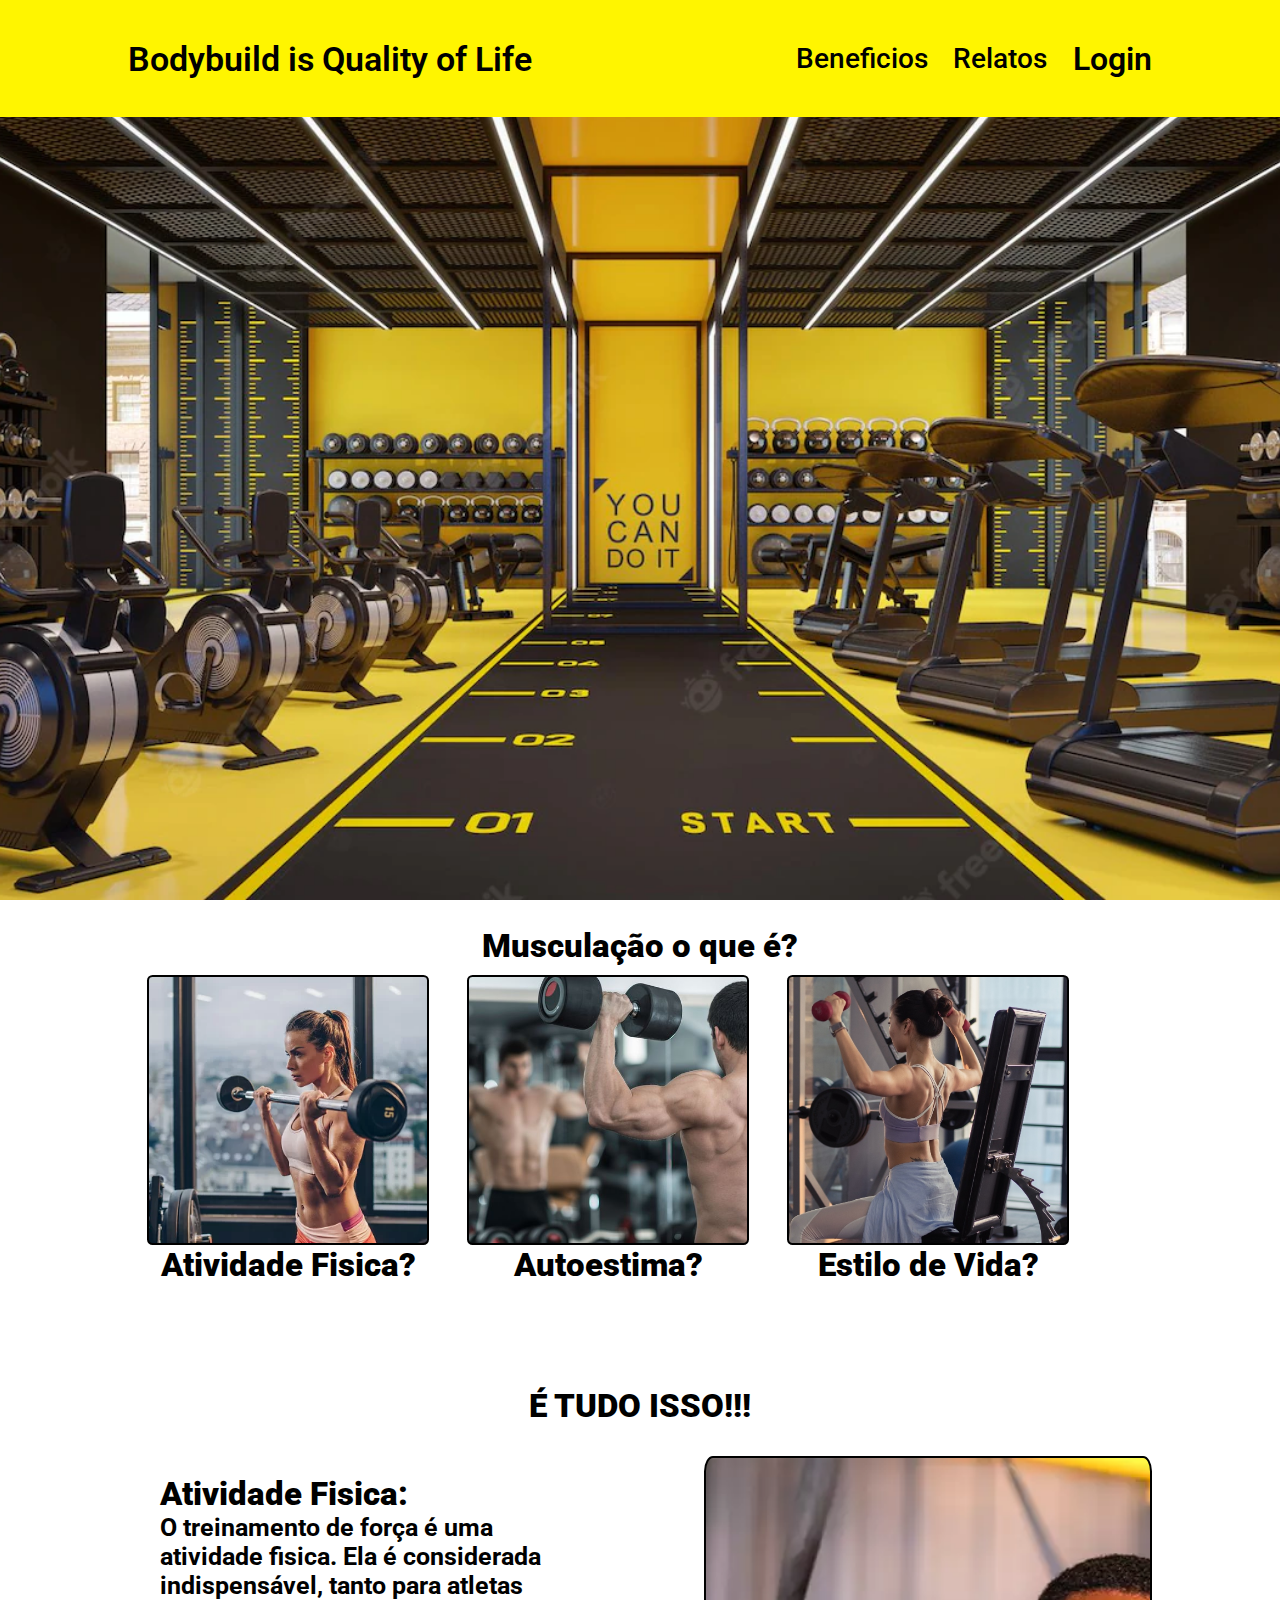
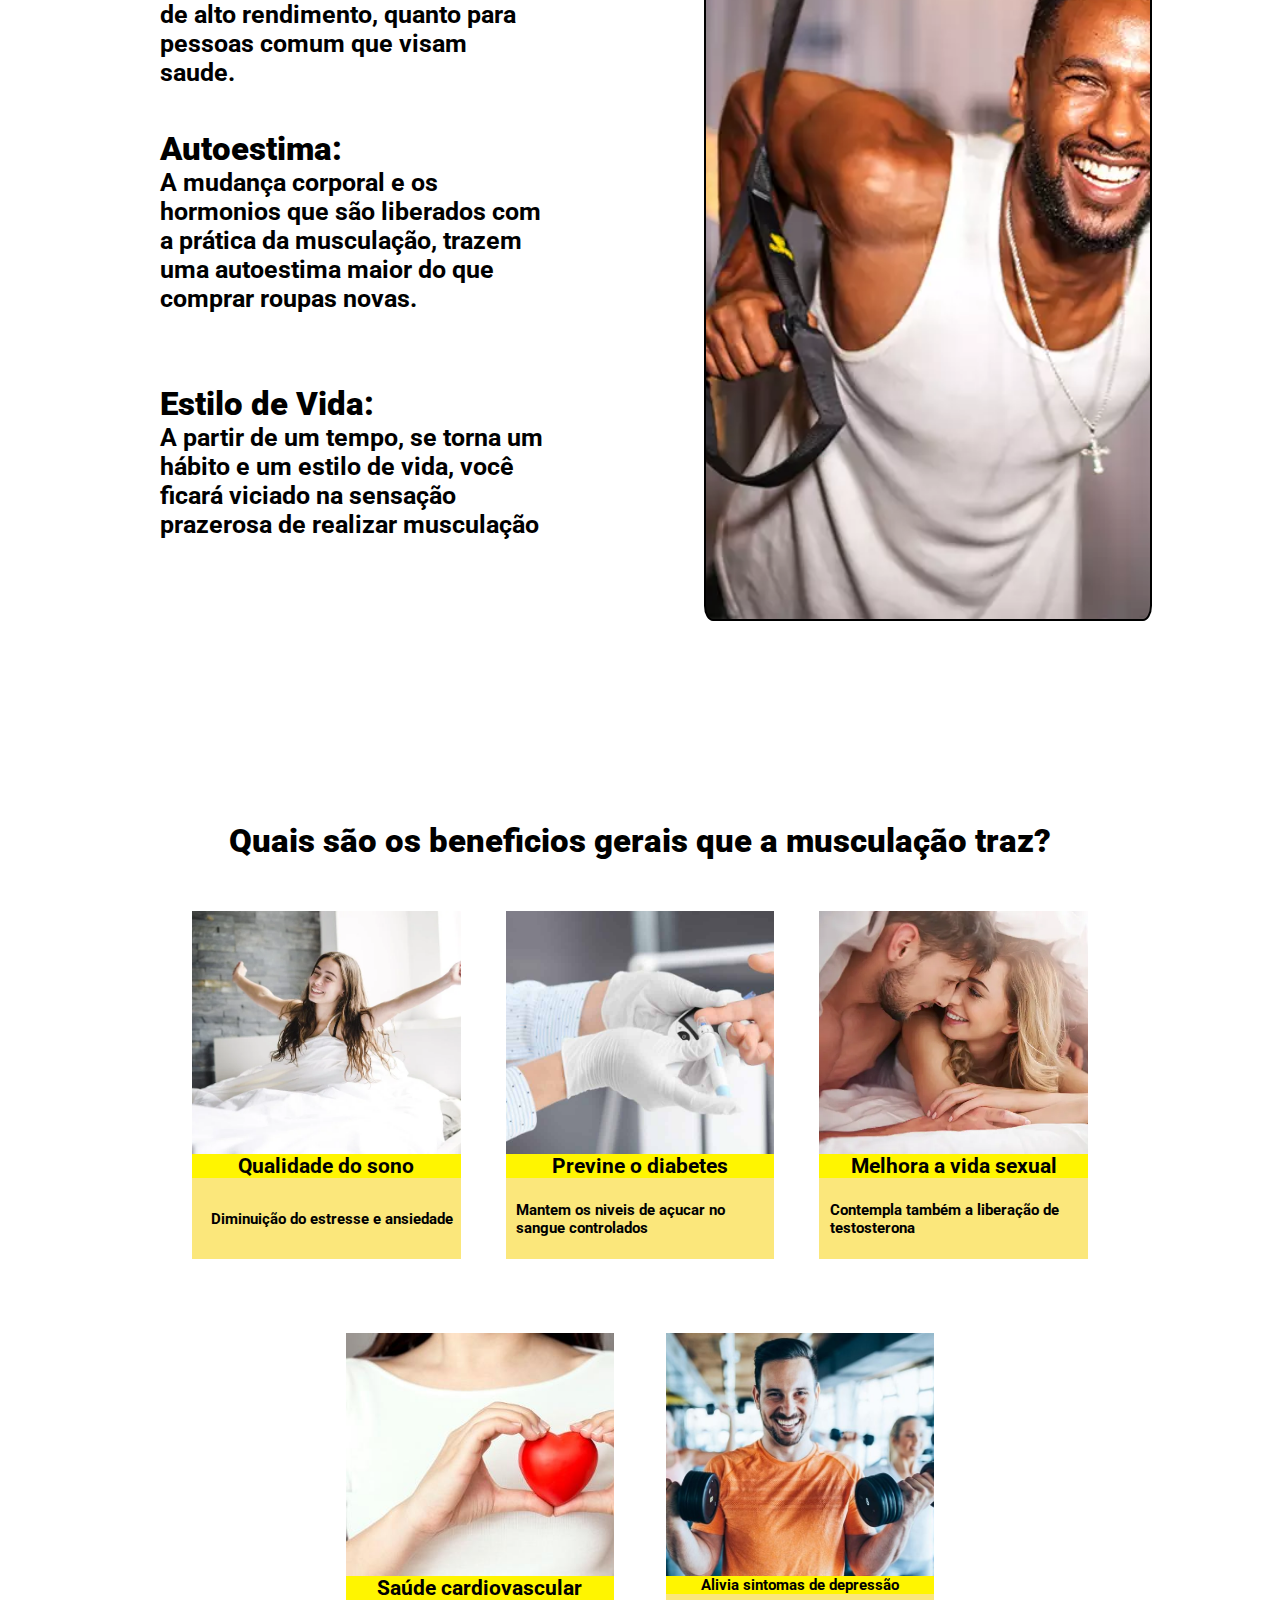
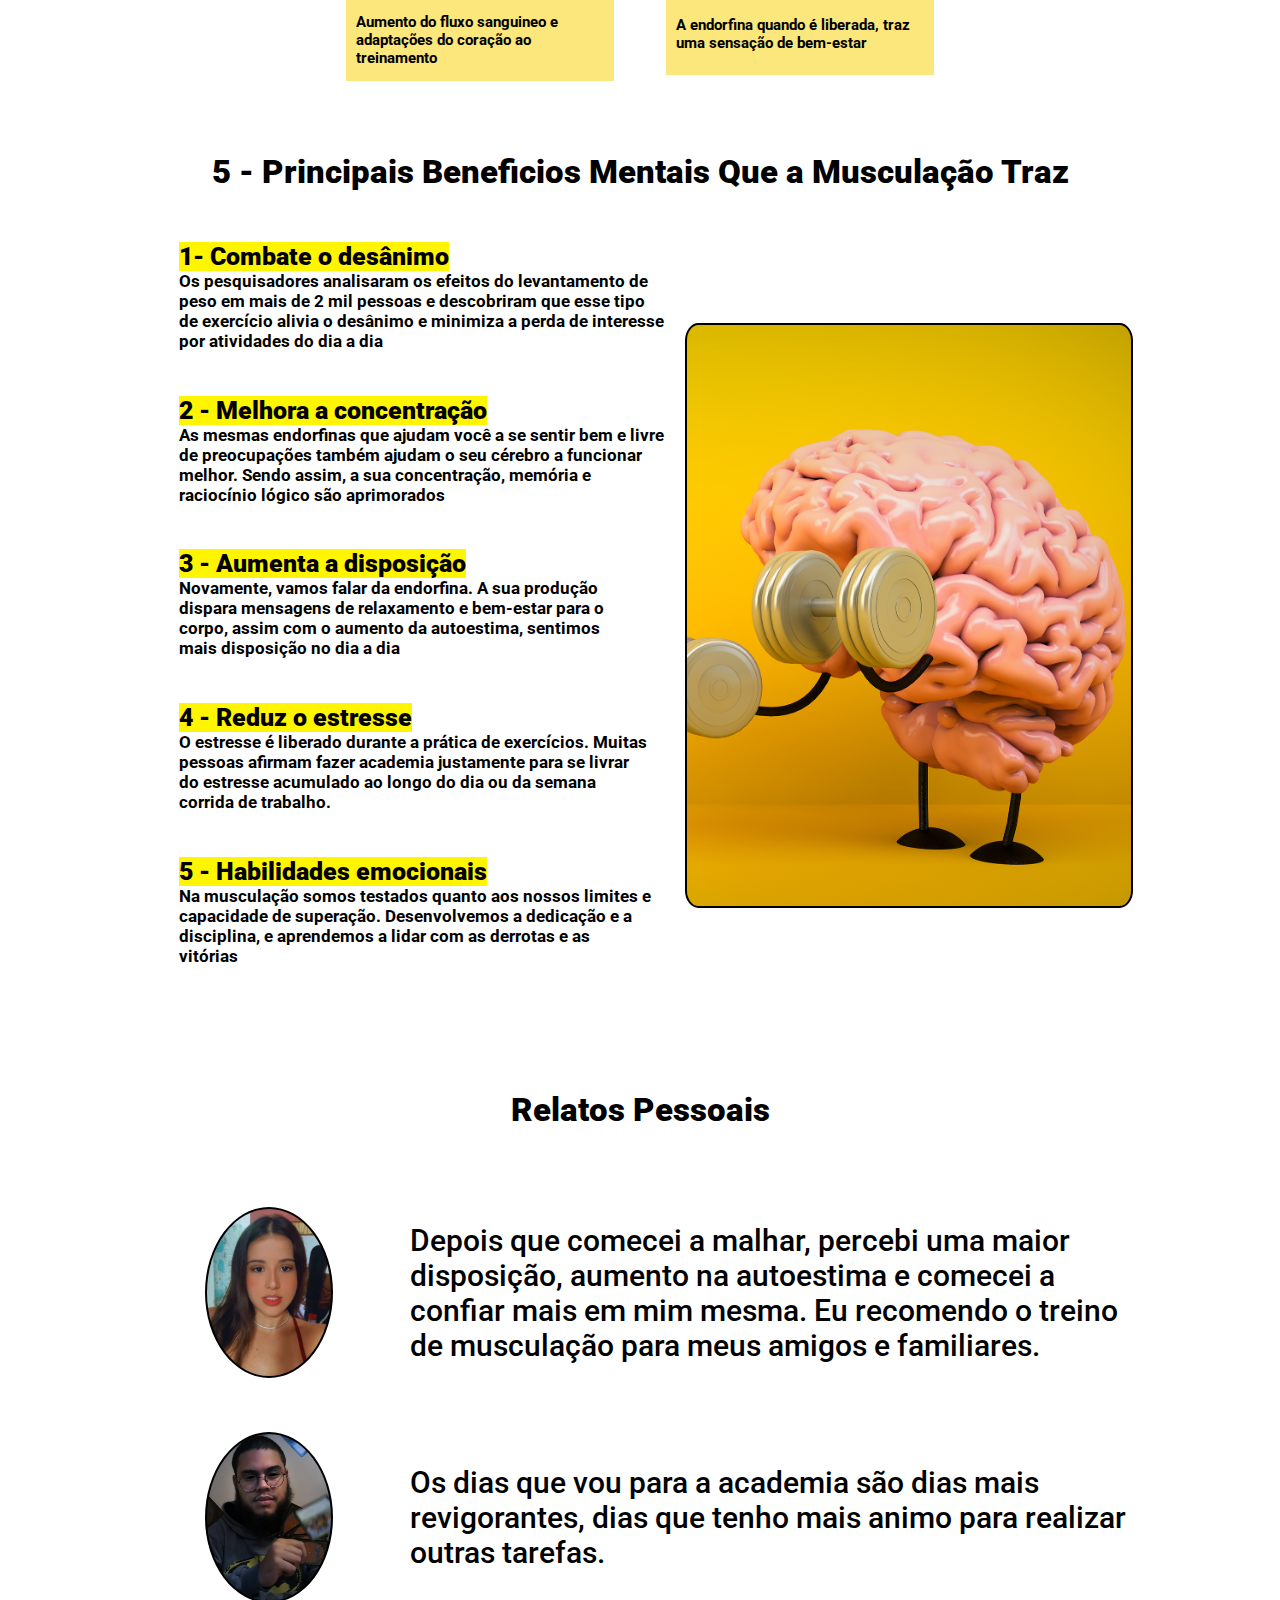
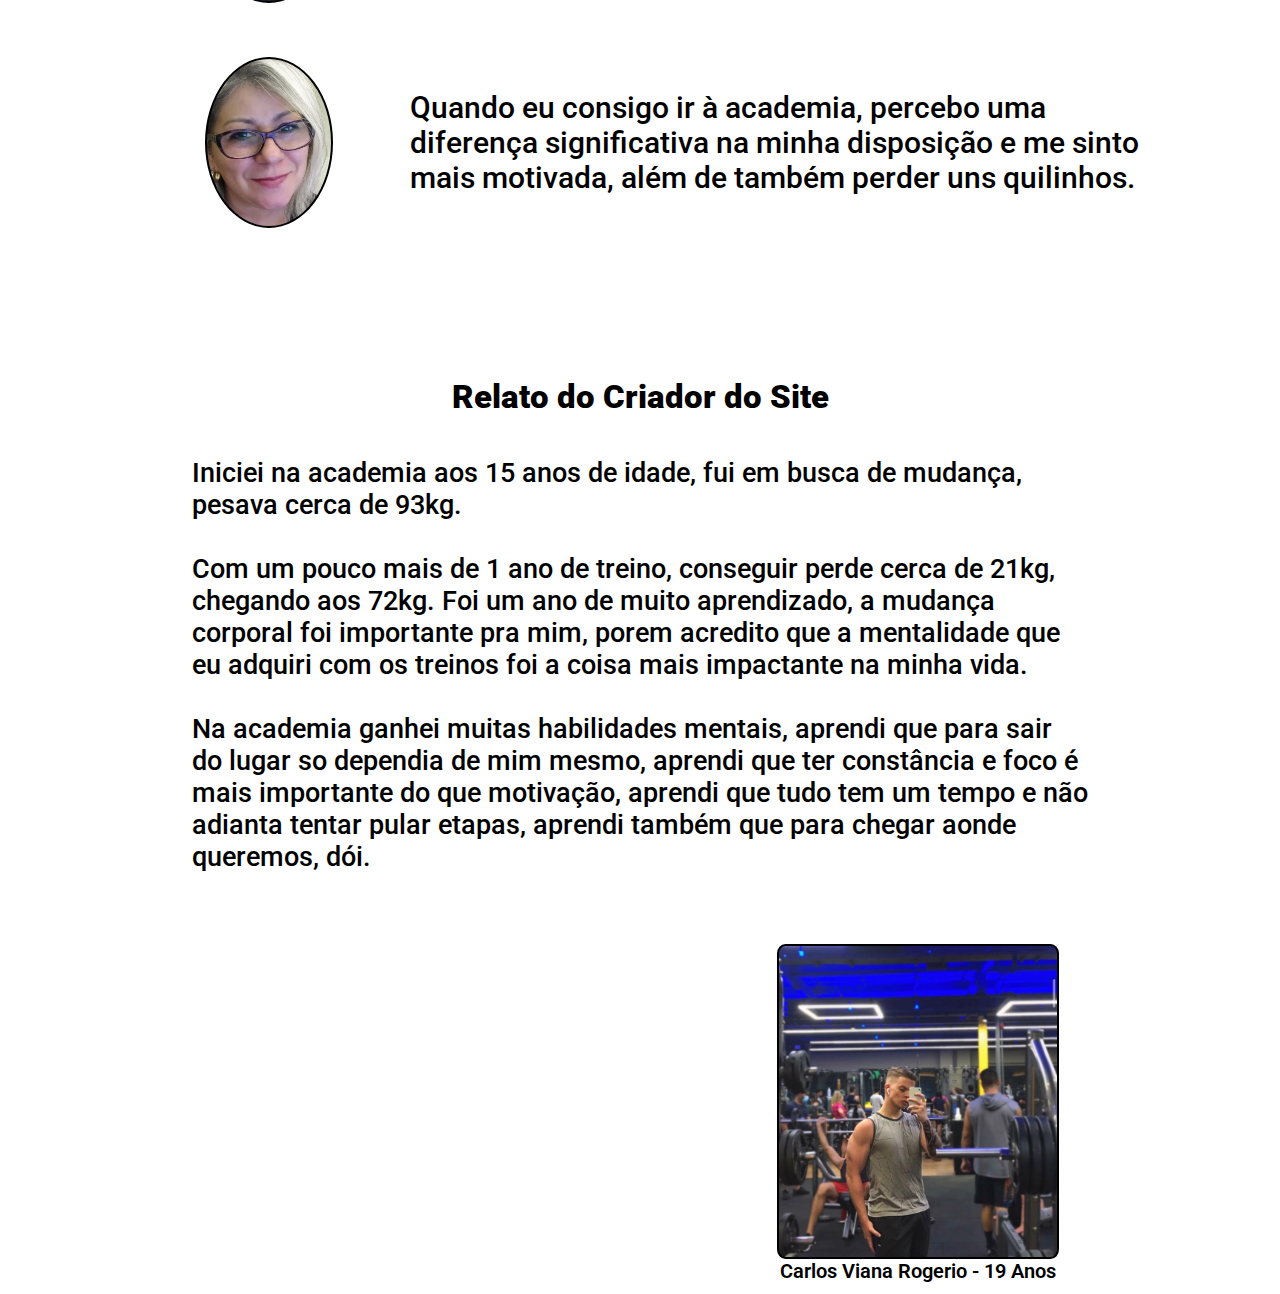
<file: public/index.html>
<!DOCTYPE html>
<html lang="en">
<head>
    <meta charset="UTF-8">
    <meta http-equiv="X-UA-Compatible" content="IE=edge">
    <meta name="viewport" content="width=device-width, initial-scale=1.0">
    <link rel="stylesheet" href="style.css">
    <title>Home Page</title>
</head>
<body>
    <section class="navbar">
        <div class="container">
            <div class="slogan">
                <span>Bodybuild is Quality of Life</span></div>
                <div class="navegacao">
                    <span>Beneficios</span>
                <span>Relatos</span>
            <p class="login"><a href="login.html">Login</a></p></div>
        </div>
    </section>
    <section class="banner">
        <div class="container"></div>
    </section>
    <section class="significado">
        <div class="container">
            <div class="perguntaGrande"><span class="escrita">Musculação o que é?</span></div>
                <div class="imagens">
                    <div class="imagem1">
                        <div class="imagem1-1"></div>
                        <span class="escrita">Atividade Fisica?</span>
                    </div>
                    <div class="imagem2">
                        <div class="imagem1-2"></div>
                        <span class="escrita">Autoestima?</span>
                    </div>
                    <div class="imagem3">
                        <div class="imagem1-3"></div>
                        <span class="escrita">Estilo de Vida?</span>
                    </div>
                </div>
            </div>
    </section>
    <section class="etudoisso">
        <div class="container">
            
            <div class="titulo"><span class="escrita">É TUDO ISSO!!!</span></div>
                <div class="containerConteudo">
                    <div class="containerEscrita">
                        <div class="atvFisica">
                            <div class="title"><span class="escrita">Atividade Fisica:</span></div>
                                <div class="desc"><span class="descri">
                                    O treinamento de força é uma atividade fisica. Ela é considerada indispensável, tanto para atletas de alto rendimento, quanto para pessoas comum que visam saude.</span>
                                    </div>
                        </div>
                        <div class="autoestima">
                            <div class="title"><span class="escrita">Autoestima:</span></div>
                                <div class="desc"><span class="descri">
                                    A mudança corporal e os hormonios que são liberados com a prática da musculação, trazem uma autoestima maior do que comprar roupas novas.
                                    </span></div>
                        </div>
                        <div class="estiloVida">
                            <div class="title"><span class="escrita">Estilo de Vida:</span></div>
                                <div class="desc"><span class="descri">
                                    A partir de um tempo, se torna um hábito e um estilo de vida, você ficará viciado na sensação prazerosa de realizar musculação</span></div>
                        </div>
                    </div>
                        <div class="containerimg">
                            <div class="imgtudoisso"></div>
                        </div>
                </div>
        </div>
    </section>
    <section class="beneficios">
        <div class="container">
            <div class="titulo"><span class="escrita">Quais são os beneficios gerais que a musculação traz?</span></div>
                <div class="imagensBeneficios">
                    <div class="imagensCima">
                        <div class="imgCima1">

                                <div class="imgReal1"></div>
                                    <p class="escritaimg">Qualidade do sono</p>
                                    <div class="containerdesc"><p class="descimg">Diminuição do estresse e ansiedade</p></div>
                        </div>
                        <div class="imgCima2">

                                <div class="imgReal2"></div>
                                    <p class="escritaimg">Previne o diabetes</p>
                                    <div class="containerdesc"><span class="descimg">Mantem os niveis de açucar no sangue controlados</span></div>
                        </div>
                        <div class="imgCima3">

                                <div class="imgReal3"></div>
                                    <p class="escritaimg">Melhora a vida sexual</p>
                                <div class="containerdesc"><span class="descimg">Contempla também a liberação de testosterona</span></div>
                        </div>
                    </div>
                    <div class="imagensBaixo">
                        <div class="imgBaixo1">

                                <div class="imgReal4"></div>
                                    <p class="escritaimg">Saúde cardiovascular</p>
                                    <div class="containerdesc"><span class="descimg">Aumento do fluxo sanguineo e adaptações do coração ao treinamento</span></div>
                        </div>
                        <div class="imgBaixo2">

                                <div class="imgReal5"></div>
                                    <p class="escritaimgg">Alivia sintomas de depressão</p>
                                    <div class="containerdesc"><span class="descimg">A endorfina quando é liberada, traz uma sensação de bem-estar</span></div>
                        </div>
                    </div>
                </div>
        </div>
    </section>
    <section class ="beneficiosMentais">
        <div class="container">
            <div class="titulo"><span class="escrita">5 - Principais Beneficios Mentais Que a Musculação Traz</span></div>
                <div class="containerTudo">
                    <div class="containerLetras">
                        <div class="ben1">
                            <div class="tituloPequeno"><span class="escritaa">1- Combate o desânimo</span></div>
                                <div class="escrito"><span class="leg">Os pesquisadores analisaram os efeitos do levantamento de peso em mais de 2 mil pessoas e descobriram que esse tipo de exercício alivia o desânimo e minimiza a perda de interesse por atividades do dia a dia</span>
                                </div>
                        </div>
                        <div class="ben2">
                            <div class="tituloPequeno"><span class="escritaa">2 - Melhora a concentração</span></div>
                                <div class="escrito"><span class="leg">As mesmas endorfinas que ajudam você a se sentir bem e livre de preocupações também ajudam o seu cérebro a funcionar melhor. Sendo assim, a sua concentração, memória e raciocínio lógico são aprimorados</span>
                                </div>
                        </div>
                        <div class="ben3">
                            <div class="tituloPequeno"><span class="escritaa">3 - Aumenta a disposição</span></div>
                                <div class="escrito"><span class="leg">Novamente, vamos falar da endorfina. A sua produção dispara mensagens de relaxamento e bem-estar para o corpo, assim com o aumento da autoestima, sentimos mais disposição no dia a dia</span>
                                </div>
                        </div>
                        <div class="ben4">
                            <div class="tituloPequeno"><span class="escritaa">4 - Reduz o estresse</span></div>
                                <div class="escrito"><span class="leg">O estresse é liberado durante a prática de exercícios. Muitas pessoas afirmam fazer academia justamente para se livrar do estresse acumulado ao longo do dia ou da semana corrida de trabalho.</span>
                                </div>
                        </div>
                        <div class="ben5">
                            <div class="tituloPequeno"><span class="escritaa">5 - Habilidades emocionais</span></div>
                                <div class="escrito"><span class="leg">Na musculação somos testados quanto aos nossos limites e capacidade de superação. Desenvolvemos a dedicação e a disciplina, e aprendemos a lidar com as derrotas e as vitórias</span>
                                </div>
                        </div>
                    </div>
                    <div class="containerFoto">
                        <div class="fotoReal"></div>
                    </div>
                </div>
            
        </div>
    </section>

    <section class="relatosPessoais">
        <div class="container">
            <div class="titulo"><span class="escrita">Relatos Pessoais</span></div>
                <div class="containerTudao">
                    <div class="imgss">
                        <div class="imggg"></div>
                            <div class="imggg2"></div>
                        <div class="imggg3"></div>
                    </div>
                        <div class="tudaoescrito">
                            <div class="relato1">
                        
                                <span class="relatoLeg">Depois que comecei a malhar, percebi uma maior disposição, aumento na autoestima e comecei a confiar mais em mim mesma. Eu recomendo o treino de musculação para meus amigos e familiares.</span>
                            </div>
                                <div class="relato2">
                        
                                <span class="relatoLeg">Os dias que vou para a academia são dias mais revigorantes, dias que tenho mais animo para realizar outras tarefas.</span>
                        </div>
                    <div class="relato3">
                    
                        <span class="relatoLeg">Quando eu consigo ir à academia, percebo uma diferença significativa na minha disposição e me sinto mais motivada, além de também perder uns quilinhos.</span>
                    </div>
                </div>
            </div>
        </div>
    </section>
    
    <section class="relatoCriador">
        <div class="container">
            <div class="titulo"><span class="escrita">Relato do Criador do Site</span></div>
                <div class="containertudin">
                    <div class="escritao"><span class="escrii">Iniciei na academia aos 15 anos de idade, fui em busca de mudança, pesava cerca de 93kg.<br><br>
                        Com um pouco mais de 1 ano de treino, conseguir perde cerca de 21kg, chegando aos 72kg. Foi um ano de muito aprendizado, a mudança corporal foi importante pra mim, porem acredito que a mentalidade que eu adquiri com os treinos foi a coisa mais impactante na minha vida. <br><br>
                        <p class="escriii">Na academia ganhei muitas habilidades mentais, aprendi que para sair do lugar so dependia de mim mesmo, aprendi que ter constância e foco é mais importante do que motivação, aprendi que tudo tem um tempo e não adianta tentar pular etapas, aprendi também que para chegar aonde queremos, dói.</p></span></div>
                        <div class="imgeu">
                            <div class="eureal"></div>
                                <div class="euescrito">Carlos Viana Rogerio - 19 Anos</div>
                        </div>
                </div>


        </div>





    </section>
</body>
</html>
</file>
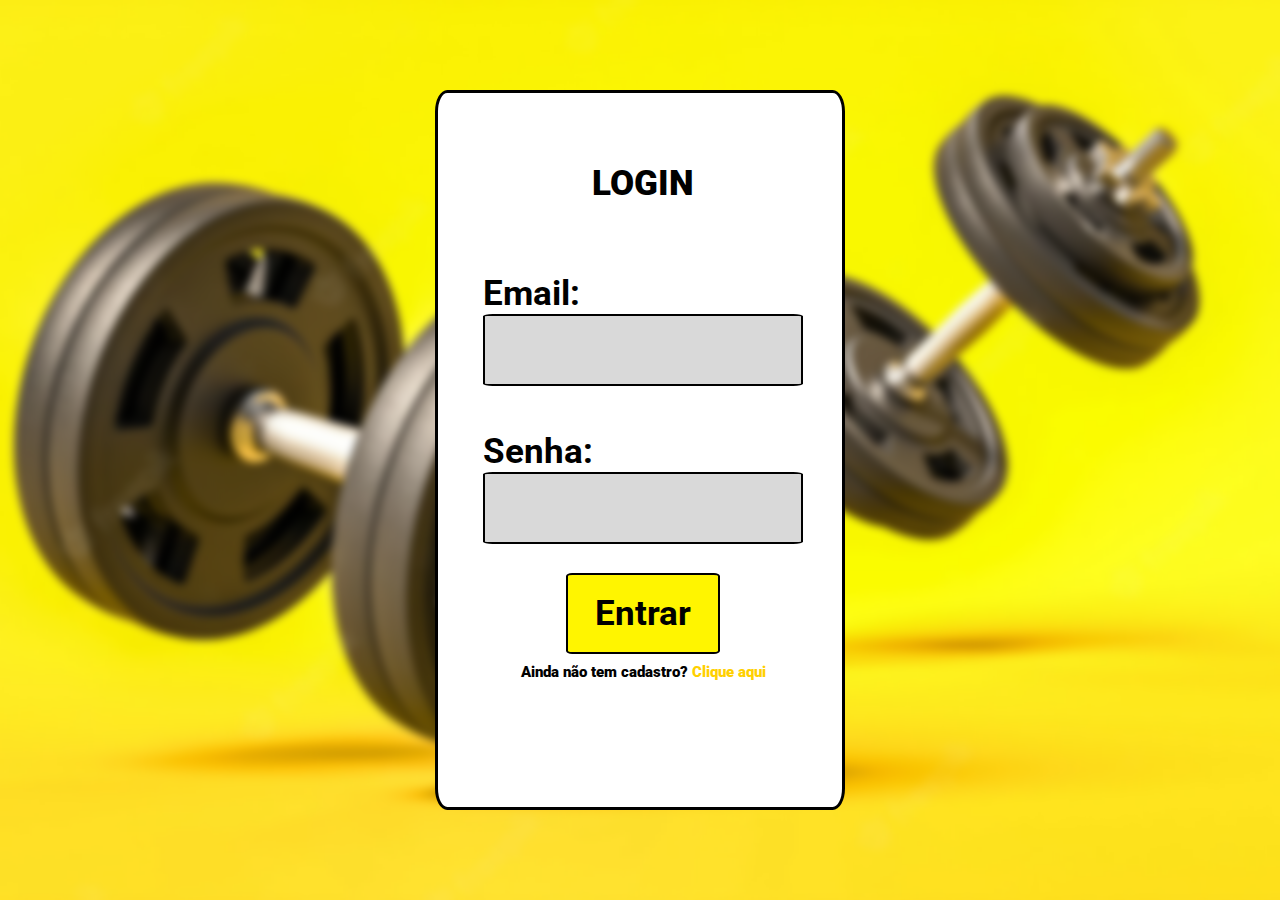
<file: public/login.html>
<!DOCTYPE html>
<html lang="en">
<head>
    <meta charset="UTF-8">
    <meta http-equiv="X-UA-Compatible" content="IE=edge">
    <meta name="viewport" content="width=device-width, initial-scale=1.0">
    <link rel="stylesheet" href="login.css">
    <link rel="stylesheet" href="style.css">
    <title>Login</title>
</head>
<body>
    <section class="login">
        <div class="containerFundo">
            <div class="borra">
            <div class="container">
                <div class="tituloLogin"><Span class="tituloLog">LOGIN</Span></div>
                    <div class="containerInputs">
                        <div class="email">
                        <span>Email:</span>
                        <input type="text">
                        </div>

                        <div class="senha">
                        <span>Senha:</span>
                        <input type="text">
                        </div>

                        <div class="containerBotao">
                            <div class="botao"><span class="botaospan">Entrar</span></div>
                        </div>
                        <div class="ancora"><span class="ancor">Ainda não tem cadastro? <span class="amarelo"><a href="cadastro.html">Clique aqui</span></a></span> </div>
                    </div>
            </div>
            </div>
        </div>

    </section>
    
</body>
</html>
</file>
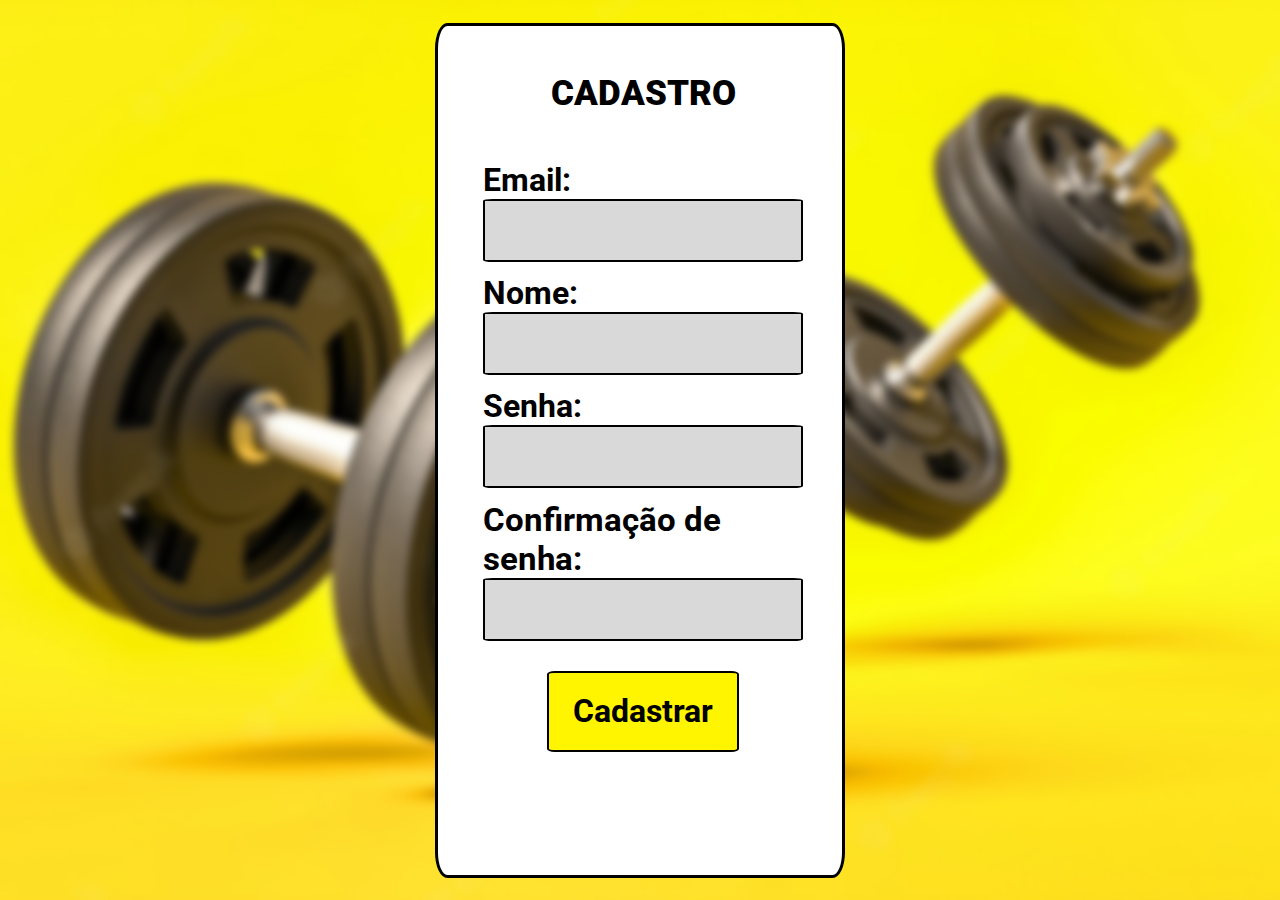
<file: site/public/cadastro.html>
<!DOCTYPE html>
<html lang="en">
<head>
    <meta charset="UTF-8">
    <meta http-equiv="X-UA-Compatible" content="IE=edge">
    <meta name="viewport" content="width=device-width, initial-scale=1.0">
    <link rel="stylesheet" href="cadastro.css">
    <link rel="stylesheet" href="style.css">
    <script src="js/funcoes.js"></script>
    <title>Cadastro</title>
</head>
<body>
    <section class="login">
        <div class="containerFundo">
            <div class="borra">
            <div class="container">
                <div class="tituloLogin"><Span class="tituloLog">CADASTRO</Span></div>
                    <div class="containerInputs">
                        <div class="email">
                        <span>Email:</span>
                        <input type="text" id="email_input">
                        </div>

                        <div class="nome">
                        <span>Nome:</span>
                        <input type="text" id="nome_input">
                        </div>

                        <div class="senha">
                        <span>Senha:</span>
                        <input type="password" id="senha_input">
                        </div>

                        <div class="confirmaSenha">
                        <span class="confirma">Confirmação de senha:</span>
                        <input type="password" id="confirmacao_senha_input">
                        </div>

                        
                        <div class="containerBotao" onclick= "cadastrar()">
                            <div class="botao"><a id='login' href=""><span class="botaospan">Cadastrar</span></a></div>
                        </div>
                    </div>
            </div>
            </div>
        </div>

    </section>
    
</body>
</html>
<script>
    function cadastrar() {
        aguardar();

        //Recupere o valor da nova input pelo nome do id
        // Agora vá para o método fetch logo abaixo
        var nomeVar = nome_input.value;
        var emailVar = email_input.value;
        var senhaVar = senha_input.value;
        var confirmacaoSenhaVar = confirmacao_senha_input.value;

        if (nomeVar == "" || emailVar == "" || senhaVar == "" || confirmacaoSenhaVar == "" || senhaVar != confirmacaoSenhaVar) {
            alert('Preencha todos os campos')

            finalizarAguardar();
            return false;

        }
        else {
            setInterval(sumirMensagem, 5000)
            var irLogin = document.querySelector('#login')
                    irLogin.href = 'login.html'
        }

        // Enviando o valor da nova input
        fetch("/usuarios/cadastrar", {
            method: "POST",
            headers: {
                "Content-Type": "application/json"
            },
            body: JSON.stringify({
                // crie um atributo que recebe o valor recuperado aqui
                // Agora vá para o arquivo routes/usuario.js
                nomeServer: nomeVar,
                emailServer: emailVar,
                senhaServer: senhaVar
            })
        }).then(function (resposta) {

            console.log("resposta: ", resposta);

            if (resposta.ok) {
                cardErro.style.display = "block";

                alert ("Cadastro realizado com sucesso! Redirecionando para tela de Login...");
                
               
                setTimeout(() => {
                    // window.location = "login.html";
                }, "2000")
                
                limparFormulario();
                finalizarAguardar();
            } else {
                throw ("Houve um erro ao tentar realizar o cadastro!");
            }
        }).catch(function (resposta) {
            // console.log(`#ERRO: ${resposta}`);
            finalizarAguardar();
        });

        return false;
    }

    function sumirMensagem() {
        // cardErro.style.display = "none"
    }

</script>
</file>
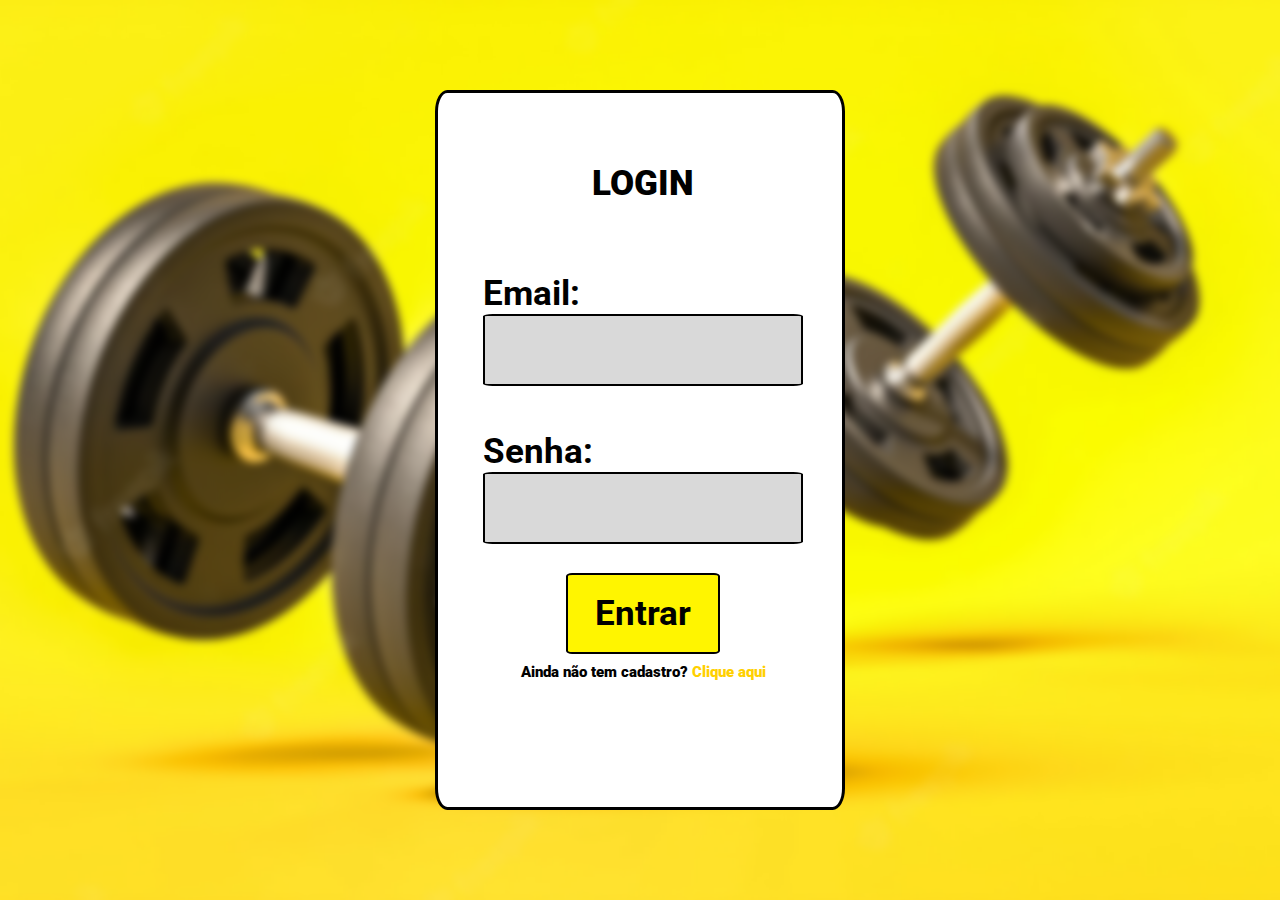
<file: site/public/login.html>
<!DOCTYPE html>
<html lang="en">
<head>
    <meta charset="UTF-8">
    <meta http-equiv="X-UA-Compatible" content="IE=edge">
    <meta name="viewport" content="width=device-width, initial-scale=1.0">
    <link rel="stylesheet" href="login.css">
    <link rel="stylesheet" href="style.css">
    <script src="js/funcoes.js"></script>
    <title>Login</title>
</head>
<body>
    <section class="login">
        <div class="containerFundo">
            <div class="borra">
            <div class="container">
                <div class="tituloLogin"><Span class="tituloLog">LOGIN</Span></div>
                    <div class="containerInputs">
                        <div class="email">
                        <span>Email:</span>
                        <input type="text" id="email_input">
                        </div>

                        <div class="senha">
                        <span>Senha:</span>
                        <input type="password" id="senha_input">
                        </div>

                        <div class="containerBotao">
                            <div class="botao" onclick = "entrar()"><span class="botaospan" >Entrar</span></div>
                        </div>
                        <div class="ancora"><span class="ancor">Ainda não tem cadastro? <span class="amarelo"><a href="cadastro.html">Clique aqui</span></a></span> </div>
                    </div>
            </div>
            </div>
        </div>

    </section>
    
</body>
</html>
<script>


    function entrar() {
        aguardar();

        var emailVar = email_input.value;
        var senhaVar = senha_input.value;

        if (emailVar == "" || senhaVar == "") {
            cardErro.style.display = "block"
            mensagem_erro.innerHTML = "(Mensagem de erro para todos os campos em branco)";
            finalizarAguardar();
            return false;
        }
        else {
            setInterval(sumirMensagem, 5000)
        }

        console.log("FORM LOGIN: ", emailVar);
        console.log("FORM SENHA: ", senhaVar);

        fetch("/usuarios/autenticar", {
            method: "POST",
            headers: {
                "Content-Type": "application/json"
            },
            body: JSON.stringify({
                emailServer: emailVar,
                senhaServer: senhaVar
            })
        }).then(function (resposta) {
            console.log("ESTOU NO THEN DO entrar()!")

            if (resposta.ok) {
                console.log(resposta);

                resposta.json().then(json => {
                    console.log(json);
                    console.log(JSON.stringify(json));

                    sessionStorage.EMAIL_USUARIO = json.email;
                    sessionStorage.NOME_USUARIO = json.nome;
                    sessionStorage.ID_USUARIO = json.id;

                    setTimeout(function () {
                        window.location = "indexQuiz.html";
                    }, 1000); // apenas para exibir o loading

                });

            } else {

                console.log("Houve um erro ao tentar realizar o login!");

                resposta.text().then(texto => {
                    // console.error(texto);
                    alert('Email ou senha invalidos')
                    finalizarAguardar(texto);
                });
            }

        }).catch(function (erro) {
            console.log(erro);
        })

        return false;
    }

    function sumirMensagem() {
        // cardErro.style.display = "none"
    }

</script>
</file>
<file: public/style.css>
@import url('https://fonts.googleapis.com/css2?family=Roboto&display=swap');
* {
    margin: 0;
    padding: 0;
    list-style: none;
    text-decoration: none;
    box-sizing: border-box;
    color: inherit;
}
.navbar{
    position: fixed;
}
.navbar .container{
    width: 100vw;
    height: 13vh;
    margin: auto;
    background-color: #fff500;
    display: flex;
    align-items: center;
    justify-content: space-between;

}
.container .slogan{
    margin-left: 10%;
    font-family: 'roboto', sans-serif;
    font-size: 34px;
    font-style: bold;
    font-weight: 600;
}
.container .navegacao{
    display: flex;
    margin-right: 10%;
    align-items: center;
}
.container .navegacao span{
    font-family: 'roboto', sans-serif;
    font-size: 28px;
    font-style: bold;
    font-weight: 500;
    padding: 0vw 2vw 0 0;
}
.container .navegacao .login{
    font-family: 'roboto', sans-serif;
    font-size: 32px;
    font-style: bold;
    font-weight: 600;
}
.banner .container{
    width: 100vw;
    height: 100vh;
    background-image: url(assets/banner\ fundo.webp);
    background-repeat: no-repeat;
    background-position: center center;
    background-size: cover;
}
.significado .container{
    padding-top: 2%;
    display: flex;
    flex-direction: column;
    align-items: center;
    margin:auto;
    width: 80vw;
    
}
.significado .container .imagens{
    padding-top: 1%;
    width: 80vw;
    display: flex;
    padding-bottom: 10%;

}
.significado .container .imagens .imagem1{

display: flex;
flex-direction: column;
justify-content: center;
align-items: center;
width: 25vw;
}

.imagem1-1{
    background-image: url(assets/img-atividade-fisica.webp);
    background-position: 80%;
    background-size: cover;
    width: 22vw;
    height: 30vh;
    border: solid 2px black;
    border-radius: 2%;
}

.imagem1-2{
    background-image: url(assets/autoestima-fundo.jpg);
    background-position: 80%;
    background-size: cover;
    width: 22vw;
    height: 30vh;
    border: solid 2px black;
    border-radius: 2%;
}
.imagem1-3{
    background-image: url(assets/estilo-de-vida-imagem.jpg);
    background-position: 80%;
    background-size: cover;
    width: 22vw;
    height: 30vh;
    border: solid 2px black;
    border-radius: 2%;
}
.significado .container .imagens .imagem2{

display: flex;
flex-direction: column;
justify-content: center;
align-items: center;
width: 25vw;
}
.significado .container .imagens .imagem3{

display: flex;
flex-direction: column;
justify-content: center;
align-items: center;
width: 25vw;
}
.escrita{
    
    font-family: 'roboto', sans-serif;
    font-size: 33px;
    font-style: bold;
    font-weight: 900;
}

.etudoisso .container{
    display: flex;
    flex-direction: column;
    width: 80vw;
    height: 90vh;
    margin: auto;
}
.etudoisso .container .titulo{
    width: 80vw;
    display: flex;
    justify-content: center;
}
.containerConteudo{
    height: 85vh;
    width: 80vw;
    display: flex;
    justify-content: space-between;
}
.containerConteudo .containerEscrita{
    margin-top: 3%;
    width: 35vw;
    height: 85vh;
    justify-content: center;
    align-items: center;
    flex-direction: column;
    display: flex;
}
.atvFisica{
    margin-top: 4%;
    width: 30vw;
    height: 27vh;
}
.autoestima{
    margin-top: 4%;
    width: 30vw;
    height: 27vh;
}
.estiloVida{
    margin-top: 4%;
    width: 30vw;
    height: 27vh;
}
.descri{
    font-family: 'roboto', sans-serif;
    font-size: 25px;
    font-style: bold;
    font-weight: 700;
}
.containerimg{
    width: 35vw;
    height: 85vh;
    margin-top: 3%;
}
.imgtudoisso{
    background-image: url(assets/tudoissoimg.webp);
    background-position: 10%;
    width: 35vw;
    height: 85vh;
    background-size: cover;
    border: solid 2px black;
    border-radius: 2%;
}

.beneficios .container{
    padding-top: 25vh;
    display: flex;
    flex-direction: column;
    width: 80vw;
    height: 90vh;
    margin: auto;
}
.beneficios .container .titulo{
    width: 80vw;
    justify-content: center;
    display: flex;
}
.imagensBeneficios{
    margin-top: 5%;
    width: 80vw;
    height: 90vh;
}
.imagensBeneficios .imagensCima{
    
    width: 70vw;
    margin: auto;
    display: flex;
    justify-content: space-between;
    height: 40vh;
    margin-bottom: 6%;
}
.imagensBeneficios .imagensCima .imgCima1{
    
    width: 21vw;
    height: 39vh;

}
.imagensBeneficios .imagensCima .imgCima2{

    width: 21vw;
    height: 39vh;
}
.imagensBeneficios .imagensCima .imgCima3{
 
    width: 21vw;
    height: 39vh;
}
.imagensBeneficios .imagensBaixo{
    
    width: 46vw;
    margin: auto;
    display: flex;
    justify-content: space-between;
    height: 39vh;
}
.imagensBeneficios .imagensBaixo .imgBaixo1{
    width: 21vw;
    height: 39vh;
    
}
.imagensBeneficios .imagensBaixo .imgBaixo2{
    width: 21vw;
    height: 39vh;

}

.imgReal1{
    
    width:21vw;
    height: 27vh;
    background-image: url(assets/qualidadedosonoimg.webp);
    background-size: cover;
}
.imgReal2{
    
    width:21vw;
    height: 27vh;
    background-image: url(assets/diabestesimg.jpg);
    background-size: cover;
}
.imgReal3{
    
    width:21vw;
    height: 27vh;
    background-image: url(assets/vidasexualimg.webp);
    background-size: cover;
}
.imgReal4{

    width:21vw;
    height: 27vh;
    background-image: url(assets/cardiovascularimg.jpg);
    background-size: cover;
}
.imgReal5{

    width:21vw;
    height: 27vh;
    background-image: url(assets/depressaoimg.jpg);
    background-position: 70%;
    background-size: cover;
}
.escritaimg{
    background-color: #fff500;
    display: flex;
    justify-content: center;
    font-family: 'roboto', sans-serif;
    font-size: 21px;
    font-style: bold;
    font-weight: 700;
}
.escritaimgg{
    background-color: #fff500;
    display: flex;
    justify-content: center;
    font-family: 'roboto', sans-serif;
    font-size: 15px;
    font-style: bold;
    font-weight: 700;
}
.descimg{
    
    
    font-family: 'roboto', sans-serif;
    font-size: 15px;
    font-style: bold;
    font-weight: 700;

}
.containerdesc{
    width: 21vw;
    background-color: #fbe77b;
    height: 9vh;
    display: flex;
    align-items: center;
    justify-content: center;
    padding-left: 4%;

}
.beneficiosMentais .container{
    margin: auto;
    margin-top: 27%;
    display: flex;
    flex-direction: column;
    width: 80vw;
    height: 90vh;
}
.beneficiosMentais .container .titulo{

    width: 80vw;
    justify-content: center;
    display: flex;
}
.beneficiosMentais .container .containerTudo{
    padding-left: 5%;
    margin-top: 5%;
    width: 80vw;
    height: 90vh;
    display: flex;
    
}
.beneficiosMentais .container .containerTudo .containerLetras{
    width: 38vw;
    height: 83vh;
    
}
.beneficiosMentais .container .containerTudo .containerLetras .ben1{
    width: 38vw;
    height: 16vh;
    
}
.beneficiosMentais .container .containerTudo .containerLetras .ben2{
    width: 38vw;
    margin-top: 2%;
    height: 16vh;
    
}
.beneficiosMentais .container .containerTudo .containerLetras .ben3{
    width: 36vw;
    margin-top: 2%;
    height: 16vh;
    
}
.beneficiosMentais .container .containerTudo .containerLetras .ben4{
    width: 37vw;
    margin-top: 2%;
    height: 16vh;
    
}
.beneficiosMentais .container .containerTudo .containerLetras .ben5{
    width: 37vw;
    margin-top: 2%;
    height: 16vh;
    
}
.escritaa{
    background-color: #fff500;
    font-family: 'roboto', sans-serif;
    font-size: 25px;
    font-style: bold;
    font-weight: 900;
}
.leg{
    font-family: 'roboto', sans-serif;
    font-size: 17px;
    font-weight: 700;
}
.containerFoto{
    width: 40vw;
    height: 83vh;
    display: flex;
    justify-content: center;
    align-items: center;

}
.fotoReal{
    width: 35vw;
    height: 65vh;
    border: solid 2px black;
    border-radius: 3%;
    background-image: url(assets/imgmentais.webp);
    background-position: 70% center;
    background-size: cover;
}
.relatosPessoais .container{
    margin: auto;
    margin-top: 10%;
    display: flex;
    flex-direction: column;
    width: 80vw;
    height: 90vh;
}
.relatosPessoais .container .titulo{
    width: 80vw;
    justify-content: center;
    display: flex;
}
.relatosPessoais .container .containerTudao{
    
    margin-top: 5%;
    width: 80vw;
    height: 90vh;
    display: flex;
    
}
.relato1{
    display: flex;
    align-items: center;
    margin: auto;
    width: 58vw;
    height: 25vh;
    
}
.relato2{
    display: flex;
    align-items: center;
    margin: auto;
    width: 58vw;
    height: 25vh;
    
}
.relato3{
    display: flex;
    align-items: center;
    margin: auto;
    width: 58vw;
    height: 25vh;
    
}
.imggg{
    border: solid 2px black;
    width: 10vw;
    height: 19vh;
    border-radius: 50%;
    background-image: url(assets/RELATO-ste.jpg);
    background-position: center center;
    background-size: cover;
}
.imggg2{
    border: solid 2px black;
    width: 10vw;
    height: 19vh;
    border-radius: 50%;
    background-image: url(assets/RELATO-andres.jpg);
    background-position: center center;
    background-size: cover;
}
.imggg3{
    border: solid 2px black;
    width: 10vw;
    height: 19vh;
    border-radius: 50%;
    background-image: url(assets/RELATO-mãe.jpg);
    background-position: center center;
    background-size: cover;
}


.relatoLeg{
    font-family: 'roboto', sans-serif;
    font-size: 30px;
    font-weight: 500;
}
.tudaoescrito{
    width: 58vw;
    height: 75vh;
    
}
.imgss{
    width: 30vw;
    height: 75vh;
    display: flex;
    flex-direction: column;
    justify-content: space-around;
    align-items: center;
}
.relatoCriador .container {
    margin: auto;
    margin-top: 6%;
    display: flex;
    flex-direction: column;
    width: 80vw;
    height: 90vh;
}
.relatoCriador .container .titulo{
    width: 80vw;
    justify-content: center;
    display: flex;
}
.containertudin{
    margin-top: 4%;
    width: 80vw;
    height: 90vh;
}
.escritao{
    margin: auto;
    width: 70vw;
    height: 53vh;
}
.escrii{
    font-family: 'roboto', sans-serif;
    font-size: 27px;
    font-weight: 500;
}
.imgeu{
    margin-right: 6%;
    float: right;
    width: 27vw;
    height: 40vh;
    display: flex;
    flex-direction: column;
    justify-content: center;
    align-items: center;
}
.eureal{
    float: right;
    width: 22vw;
    height: 35vh;
    border: solid 2px black;
    border-radius: 3%;
    background-image: url(assets/relato-eu2.jpg);
    background-position: 0 85%;
    background-size: cover;
}
.euescrito{
    font-family: 'roboto', sans-serif;
    font-size: 20px;
    font-weight: 600;
}
</file>
<file: public/login.css>
@import url('https://fonts.googleapis.com/css2?family=Roboto&display=swap');
* {
    margin: 0;
    padding: 0;
    list-style: none;
    text-decoration: none;
    box-sizing: border-box;
    color: inherit;
}
.borra{
    backdrop-filter: blur(4px);
    width: 100vw;
    height: 100vh;
    margin: auto;
    display: flex;
    justify-content: center;
    align-items: center;
}
.containerFundo{
    width: 100vw;
    height: 100vh;
    margin: auto;
    background-image: url(assets/fundo-login.webp);
    display: flex;
    justify-content: center;
    background-position: center;
    background-size: cover;
    background-repeat: no-repeat;
}
.containerFundo .container{
    width: 32vw;
    height: 80vh;
    border: solid 3px black;
    background-color: #ffffff;
    border-radius: 3%;
}
.tituloLogin{
    width: 32vw;
    height: 20vh;
    display: flex;
    justify-content: center;
    align-items: center;
}
.tituloLog{
    font-family: 'roboto', sans-serif;
    font-size: 35px;
    font-weight: 900;
}
.containerInputs{
    width: 32vw;
    height: 54vh;
    align-items: center;
    flex-direction: column;
    display: flex;
}
.email{
    margin-bottom: 11%;
    display: flex;
    width: 25vw;
    flex-direction: column;
}
.senha{
    width: 25vw;
    flex-direction: column;
    display: flex;
    margin-bottom: 6%;
}
span{
    font-family: 'roboto', sans-serif;
    font-size: 35px;
    font-weight: 700;

}
input{
    border: black 2px solid;
    background-color:#D9D9D9;
    width: 25vw;
    height: 8vh;
    border-radius: 3%;
}
.containerBotao{
    width: 25vw;
    height: 10vh;
    display: flex;
    justify-content: center;
    align-items: center;
}
.botao{
    width: 12vw;
    height: 9vh;
    border: solid 2px black;
    border-radius: 4%;
    background-color: #fff500;
    display: flex;
    justify-content: center;
    align-items: center;
}
.ancora{
    margin-top: 1%;
    width: 25vw;
    justify-content: center;
    display: flex;
}
.ancor{
    font-family: 'roboto', sans-serif;
    font-size: 15px;
    font-weight: 900;
}
.amarelo{
    font-family: 'roboto', sans-serif;
    font-size: 15px;
    font-weight: 900;
    color: #ffd000;
}
</file>
<file: site/public/cadastro.css>
@import url('https://fonts.googleapis.com/css2?family=Roboto&display=swap');
* {
    margin: 0;
    padding: 0;
    list-style: none;
    text-decoration: none;
    box-sizing: border-box;
    color: inherit;
}
.borra{
    backdrop-filter: blur(4px);
    width: 100vw;
    height: 100vh;
    margin: auto;
    display: flex;
    justify-content: center;
    align-items: center;
}
.containerFundo{
    width: 100vw;
    height: 100vh;
    margin: auto;
    background-image: url(assets/fundo-login.webp);
    display: flex;
    justify-content: center;
    background-position: center;
    background-size: cover;
    background-repeat: no-repeat;
}
.containerFundo .container{
    width: 32vw;
    height: 95vh;
    border: solid 3px black;
    background-color: #ffffff;
    border-radius: 3%;
}
.tituloLogin{
    width: 32vw;
    height: 15vh;
    display: flex;
    justify-content: center;
    align-items: center;
}
.tituloLog{
    font-family: 'roboto', sans-serif;
    font-size: 35px;
    font-weight: 900;
}
.containerInputs{
    width: 32vw;
    height: 54vh;
    align-items: center;
    flex-direction: column;
    display: flex;
}
.email{
    display: flex;
    width: 25vw;
    flex-direction: column;
    margin-bottom: 3%;
}
.nome{
    margin-bottom: 3%;
    width: 25vw;
    flex-direction: column;
    display: flex;
    
}
.senha{
    width: 25vw;
    flex-direction: column;
    display: flex;
    margin-bottom: 3%;
}
.confirmaSenha{
    width: 25vw;
    flex-direction: column;
    display: flex;
    margin-bottom: 3%;
}
span{
    font-family: 'roboto', sans-serif;
    font-size: 32px;
    font-weight: 700;

}
.confirma{
    font-family: 'roboto', sans-serif;
    font-size: 33px;
    font-weight: 700;
}
input{
    border: black 2px solid;
    background-color:#D9D9D9;
    width: 25vw;
    height: 7vh;
    border-radius: 3%;
}
.box{
    border: black 2px solid;
    width: 12vw;
    height: 5vh;
    border-radius: 3%;
}
.containerBotao{
    width: 25vw;
    height: 10vh;
    display: flex;
    justify-content: center;
    align-items: center;
}
.botao{
    width: 15vw;
    height: 9vh;
    border: solid 2px black;
    border-radius: 4%;
    background-color: #fff500;
    display: flex;
    justify-content: center;
    align-items: center;
    margin-top: 8%;
    cursor: pointer;
}
.pratica {
    font-family: 'roboto', sans-serif;
    font-size: 20px;
    font-weight: 700;
}
</file>
<file: site/public/style.css>
@import url('https://fonts.googleapis.com/css2?family=Roboto&display=swap');
* {
    margin: 0;
    padding: 0;
    list-style: none;
    text-decoration: none;
    box-sizing: border-box;
    color: inherit;
}
.navbar{
    position: fixed;
}
.navbar .container{
    width: 100vw;
    height: 13vh;
    margin: auto;
    background-color: #fff500;
    display: flex;
    align-items: center;
    justify-content: space-between;

}
.container .slogan{
    margin-left: 10%;
    font-family: 'roboto', sans-serif;
    font-size: 34px;
    font-style: bold;
    font-weight: 600;
}
.container .navegacao{
    display: flex;
    margin-right: 10%;
    align-items: center;
}
.container .navegacao span{
    font-family: 'roboto', sans-serif;
    font-size: 28px;
    font-style: bold;
    font-weight: 500;
    padding: 0vw 2vw 0 0;
}
.container .navegacao .login{
    font-family: 'roboto', sans-serif;
    font-size: 32px;
    font-style: bold;
    font-weight: 600;
}
.banner .container{
    width: 100vw;
    height: 100vh;
    background-image: url(assets/banner\ fundo.webp);
    background-repeat: no-repeat;
    background-position: center center;
    background-size: cover;
}
.significado .container{
    padding-top: 2%;
    display: flex;
    flex-direction: column;
    align-items: center;
    margin:auto;
    width: 80vw;
    
}
.significado .container .imagens{
    padding-top: 1%;
    width: 80vw;
    display: flex;
    padding-bottom: 10%;

}
.significado .container .imagens .imagem1{

display: flex;
flex-direction: column;
justify-content: center;
align-items: center;
width: 25vw;
}

.imagem1-1{
    background-image: url(assets/img-atividade-fisica.webp);
    background-position: 80%;
    background-size: cover;
    width: 22vw;
    height: 30vh;
    border: solid 2px black;
    border-radius: 2%;
}

.imagem1-2{
    background-image: url(assets/autoestima-fundo.jpg);
    background-position: 80%;
    background-size: cover;
    width: 22vw;
    height: 30vh;
    border: solid 2px black;
    border-radius: 2%;
}
.imagem1-3{
    background-image: url(assets/estilo-de-vida-imagem.jpg);
    background-position: 80%;
    background-size: cover;
    width: 22vw;
    height: 30vh;
    border: solid 2px black;
    border-radius: 2%;
}
.significado .container .imagens .imagem2{

display: flex;
flex-direction: column;
justify-content: center;
align-items: center;
width: 25vw;
}
.significado .container .imagens .imagem3{

display: flex;
flex-direction: column;
justify-content: center;
align-items: center;
width: 25vw;
}
.escrita{
    
    font-family: 'roboto', sans-serif;
    font-size: 33px;
    font-style: bold;
    font-weight: 900;
}

.etudoisso .container{
    display: flex;
    flex-direction: column;
    width: 80vw;
    height: 90vh;
    margin: auto;
}
.etudoisso .container .titulo{
    width: 80vw;
    display: flex;
    justify-content: center;
}
.containerConteudo{
    height: 85vh;
    width: 80vw;
    display: flex;
    justify-content: space-between;
}
.containerConteudo .containerEscrita{
    margin-top: 3%;
    width: 35vw;
    height: 85vh;
    justify-content: center;
    align-items: center;
    flex-direction: column;
    display: flex;
}
.atvFisica{
    margin-top: 4%;
    width: 30vw;
    height: 27vh;
}
.autoestima{
    margin-top: 4%;
    width: 30vw;
    height: 27vh;
}
.estiloVida{
    margin-top: 4%;
    width: 30vw;
    height: 27vh;
}
.descri{
    font-family: 'roboto', sans-serif;
    font-size: 25px;
    font-style: bold;
    font-weight: 700;
}
.containerimg{
    width: 35vw;
    height: 85vh;
    margin-top: 3%;
}
.imgtudoisso{
    background-image: url(assets/tudoissoimg.webp);
    background-position: 10%;
    width: 35vw;
    height: 85vh;
    background-size: cover;
    border: solid 2px black;
    border-radius: 2%;
}

.beneficios .container{
    padding-top: 25vh;
    display: flex;
    flex-direction: column;
    width: 80vw;
    height: 90vh;
    margin: auto;
}
.beneficios .container .titulo{
    width: 80vw;
    justify-content: center;
    display: flex;
}
.imagensBeneficios{
    margin-top: 5%;
    width: 80vw;
    height: 90vh;
}
.imagensBeneficios .imagensCima{
    
    width: 70vw;
    margin: auto;
    display: flex;
    justify-content: space-between;
    height: 40vh;
    margin-bottom: 6%;
}
.imagensBeneficios .imagensCima .imgCima1{
    
    width: 21vw;
    height: 39vh;

}
.imagensBeneficios .imagensCima .imgCima2{

    width: 21vw;
    height: 39vh;
}
.imagensBeneficios .imagensCima .imgCima3{
 
    width: 21vw;
    height: 39vh;
}
.imagensBeneficios .imagensBaixo{
    
    width: 46vw;
    margin: auto;
    display: flex;
    justify-content: space-between;
    height: 39vh;
}
.imagensBeneficios .imagensBaixo .imgBaixo1{
    width: 21vw;
    height: 39vh;
    
}
.imagensBeneficios .imagensBaixo .imgBaixo2{
    width: 21vw;
    height: 39vh;

}

.imgReal1{
    
    width:21vw;
    height: 27vh;
    background-image: url(assets/qualidadedosonoimg.webp);
    background-size: cover;
}
.imgReal2{
    
    width:21vw;
    height: 27vh;
    background-image: url(assets/diabestesimg.jpg);
    background-size: cover;
}
.imgReal3{
    
    width:21vw;
    height: 27vh;
    background-image: url(assets/vidasexualimg.webp);
    background-size: cover;
}
.imgReal4{

    width:21vw;
    height: 27vh;
    background-image: url(assets/cardiovascularimg.jpg);
    background-size: cover;
}
.imgReal5{

    width:21vw;
    height: 27vh;
    background-image: url(assets/depressaoimg.jpg);
    background-position: 70%;
    background-size: cover;
}
.escritaimg{
    background-color: #fff500;
    display: flex;
    justify-content: center;
    font-family: 'roboto', sans-serif;
    font-size: 21px;
    font-style: bold;
    font-weight: 700;
}
.escritaimgg{
    background-color: #fff500;
    display: flex;
    justify-content: center;
    font-family: 'roboto', sans-serif;
    font-size: 15px;
    font-style: bold;
    font-weight: 700;
}
.descimg{
    
    
    font-family: 'roboto', sans-serif;
    font-size: 15px;
    font-style: bold;
    font-weight: 700;

}
.containerdesc{
    width: 21vw;
    background-color: #fbe77b;
    height: 9vh;
    display: flex;
    align-items: center;
    justify-content: center;
    padding-left: 4%;

}
.beneficiosMentais .container{
    margin: auto;
    margin-top: 27%;
    display: flex;
    flex-direction: column;
    width: 80vw;
    height: 90vh;
}
.beneficiosMentais .container .titulo{

    width: 80vw;
    justify-content: center;
    display: flex;
}
.beneficiosMentais .container .containerTudo{
    padding-left: 5%;
    margin-top: 5%;
    width: 80vw;
    height: 90vh;
    display: flex;
    
}
.beneficiosMentais .container .containerTudo .containerLetras{
    width: 38vw;
    height: 83vh;
    
}
.beneficiosMentais .container .containerTudo .containerLetras .ben1{
    width: 38vw;
    height: 16vh;
    
}
.beneficiosMentais .container .containerTudo .containerLetras .ben2{
    width: 38vw;
    margin-top: 2%;
    height: 16vh;
    
}
.beneficiosMentais .container .containerTudo .containerLetras .ben3{
    width: 36vw;
    margin-top: 2%;
    height: 16vh;
    
}
.beneficiosMentais .container .containerTudo .containerLetras .ben4{
    width: 37vw;
    margin-top: 2%;
    height: 16vh;
    
}
.beneficiosMentais .container .containerTudo .containerLetras .ben5{
    width: 37vw;
    margin-top: 2%;
    height: 16vh;
    
}
.escritaa{
    background-color: #fff500;
    font-family: 'roboto', sans-serif;
    font-size: 25px;
    font-style: bold;
    font-weight: 900;
}
.leg{
    font-family: 'roboto', sans-serif;
    font-size: 17px;
    font-weight: 700;
}
.containerFoto{
    width: 40vw;
    height: 83vh;
    display: flex;
    justify-content: center;
    align-items: center;

}
.fotoReal{
    width: 35vw;
    height: 65vh;
    border: solid 2px black;
    border-radius: 3%;
    background-image: url(assets/imgmentais.webp);
    background-position: 70% center;
    background-size: cover;
}
.relatosPessoais .container{
    margin: auto;
    margin-top: 10%;
    display: flex;
    flex-direction: column;
    width: 80vw;
    height: 90vh;
}
.relatosPessoais .container .titulo{
    width: 80vw;
    justify-content: center;
    display: flex;
}
.relatosPessoais .container .containerTudao{
    
    margin-top: 5%;
    width: 80vw;
    height: 90vh;
    display: flex;
    
}
.relato1{
    display: flex;
    align-items: center;
    margin: auto;
    width: 58vw;
    height: 25vh;
    
}
.relato2{
    display: flex;
    align-items: center;
    margin: auto;
    width: 58vw;
    height: 25vh;
    
}
.relato3{
    display: flex;
    align-items: center;
    margin: auto;
    width: 58vw;
    height: 25vh;
    
}
.imggg{
    border: solid 2px black;
    width: 10vw;
    height: 19vh;
    border-radius: 50%;
    background-image: url(assets/RELATO-ste.jpg);
    background-position: center center;
    background-size: cover;
}
.imggg2{
    border: solid 2px black;
    width: 10vw;
    height: 19vh;
    border-radius: 50%;
    background-image: url(assets/RELATO-andres.jpg);
    background-position: center center;
    background-size: cover;
}
.imggg3{
    border: solid 2px black;
    width: 10vw;
    height: 19vh;
    border-radius: 50%;
    background-image: url(assets/RELATO-mãe.jpg);
    background-position: center center;
    background-size: cover;
}


.relatoLeg{
    font-family: 'roboto', sans-serif;
    font-size: 30px;
    font-weight: 500;
}
.tudaoescrito{
    width: 58vw;
    height: 75vh;
    
}
.imgss{
    width: 30vw;
    height: 75vh;
    display: flex;
    flex-direction: column;
    justify-content: space-around;
    align-items: center;
}
.relatoCriador .container {
    margin: auto;
    margin-top: 6%;
    display: flex;
    flex-direction: column;
    width: 80vw;
    height: 90vh;
}
.relatoCriador .container .titulo{
    width: 80vw;
    justify-content: center;
    display: flex;
}
.containertudin{
    margin-top: 4%;
    width: 80vw;
    height: 90vh;
}
.escritao{
    margin: auto;
    width: 70vw;
    height: 53vh;
}
.escrii{
    font-family: 'roboto', sans-serif;
    font-size: 27px;
    font-weight: 500;
}
.imgeu{
    margin-right: 6%;
    float: right;
    width: 27vw;
    height: 40vh;
    display: flex;
    flex-direction: column;
    justify-content: center;
    align-items: center;
}
.eureal{
    float: right;
    width: 22vw;
    height: 35vh;
    border: solid 2px black;
    border-radius: 3%;
    background-image: url(assets/relato-eu2.jpg);
    background-position: 0 85%;
    background-size: cover;
}
.euescrito{
    font-family: 'roboto', sans-serif;
    font-size: 20px;
    font-weight: 600;
}
.quiz .container{
    margin: auto;
    margin-top: 7%;
    width: 80vw;
    height: 90vh;
    display: flex;
    align-items: center;
    flex-direction: column;
    justify-content: center;
}
.botaozao{
    width: 27vw;
    height: 22vh;
    margin: 10%;
    border-radius: 4%;
    background-color: #fff500;
    display: flex;
    justify-content: center;
    align-items: center;
    cursor: pointer;
}
.botaozaoo{
    width: 27vw;
    height: 22vh;
    margin-top: 4%;
    margin-bottom: 6%;
    border-radius: 4%;
    background-color: #fff500;
    display: flex;
    justify-content: center;
    align-items: center;
    cursor: pointer;
}
.palavrona{
    font-family: 'roboto', sans-serif;
    font-size: 70px;
    font-weight: 700;
}
.footer .container{
    width: 100vw;
    height: 15vh;
    background-color: #fff500;
    display: flex;
    justify-content: center;
    align-items: center;
}
.titulo2{
    width: 80vw;
    display: flex;
    justify-content: center;
    margin-top: 3%;
}
.significado .container .imagenss{
    padding-top: 1%;
    width: 80vw;
    display: flex;
    padding-bottom: 0%;

}
.significado .container .imagenss .imagem1{

    display: flex;
    flex-direction: column;
    justify-content: center;
    align-items: center;
    width: 25vw;
    }
.significado .container .imagenss .imagem2{

    display: flex;
    flex-direction: column;
    justify-content: center;
    align-items: center;
    width: 25vw;
    }
.significado .container .imagenss .imagem3{

    display: flex;
    flex-direction: column;
    justify-content: center;
    align-items: center;
    width: 25vw;
    }
.imagem1-1-1{
    
    background-image: url(assets/saude.webp);
    background-position: 80%;
    background-size: cover;
    width: 22vw;
    height: 30vh;
    border: solid 2px black;
    border-radius: 2%;
    cursor: pointer;
}
.imagem1-2-2{

    background-image: url(assets/autoestima\ final.jpg);
    background-position: 80%;
    background-size: cover;
    width: 22vw;
    height: 30vh;
    border: solid 2px black;
    border-radius: 2%;
    cursor: pointer;
    
}
.imagem1-3-3{

    background-image: url(assets/disposicao.webp);
    background-position: 80%;
    background-size: cover;
    width: 22vw;
    height: 30vh;
    border: solid 2px black;
    border-radius: 2%;
    cursor: pointer;
}
.salvar{
    width: 15vw;
    height: 8vh;
    margin-top: 4%;
    border-radius: 5%;
    background-color: #fff500;
    display: flex;
    justify-content: center;
    align-items: center;
    cursor: pointer;
    color: black;
}
.palavron{
    font-family: 'roboto', sans-serif;
    font-size: 40px;
    font-weight: 700;
}
.grafico .container{
    border: solid 2px black;
    flex-direction: column;
    width: 80vw;
    height: 28vw;
    margin: auto;
    display: flex;
    align-items: center;
    margin-bottom: 5%;
    border-radius: 3%;
}
.slogan{
    cursor: pointer;
}
</file>
<file: site/public/login.css>
@import url('https://fonts.googleapis.com/css2?family=Roboto&display=swap');
* {
    margin: 0;
    padding: 0;
    list-style: none;
    text-decoration: none;
    box-sizing: border-box;
    color: inherit;
}
.borra{
    backdrop-filter: blur(4px);
    width: 100vw;
    height: 100vh;
    margin: auto;
    display: flex;
    justify-content: center;
    align-items: center;
}
.containerFundo{
    width: 100vw;
    height: 100vh;
    margin: auto;
    background-image: url(assets/fundo-login.webp);
    display: flex;
    justify-content: center;
    background-position: center;
    background-size: cover;
    background-repeat: no-repeat;
}
.containerFundo .container{
    width: 32vw;
    height: 80vh;
    border: solid 3px black;
    background-color: #ffffff;
    border-radius: 3%;
}
.tituloLogin{
    width: 32vw;
    height: 20vh;
    display: flex;
    justify-content: center;
    align-items: center;
}
.tituloLog{
    font-family: 'roboto', sans-serif;
    font-size: 35px;
    font-weight: 900;
}
.containerInputs{
    width: 32vw;
    height: 54vh;
    align-items: center;
    flex-direction: column;
    display: flex;
}
.email{
    margin-bottom: 11%;
    display: flex;
    width: 25vw;
    flex-direction: column;
}
.senha{
    width: 25vw;
    flex-direction: column;
    display: flex;
    margin-bottom: 6%;
}
span{
    font-family: 'roboto', sans-serif;
    font-size: 35px;
    font-weight: 700;

}
input{
    border: black 2px solid;
    background-color:#D9D9D9;
    width: 25vw;
    height: 8vh;
    border-radius: 3%;
}
.containerBotao{
    width: 25vw;
    height: 10vh;
    display: flex;
    justify-content: center;
    align-items: center;
}
.botao{
    width: 12vw;
    height: 9vh;
    border: solid 2px black;
    border-radius: 4%;
    background-color: #fff500;
    display: flex;
    justify-content: center;
    align-items: center;
    cursor: pointer;
}
.ancora{
    margin-top: 1%;
    width: 25vw;
    justify-content: center;
    display: flex;
}
.ancor{
    font-family: 'roboto', sans-serif;
    font-size: 15px;
    font-weight: 900;
}
.amarelo{
    font-family: 'roboto', sans-serif;
    font-size: 15px;
    font-weight: 900;
    color: #ffd000;
}
</file>
